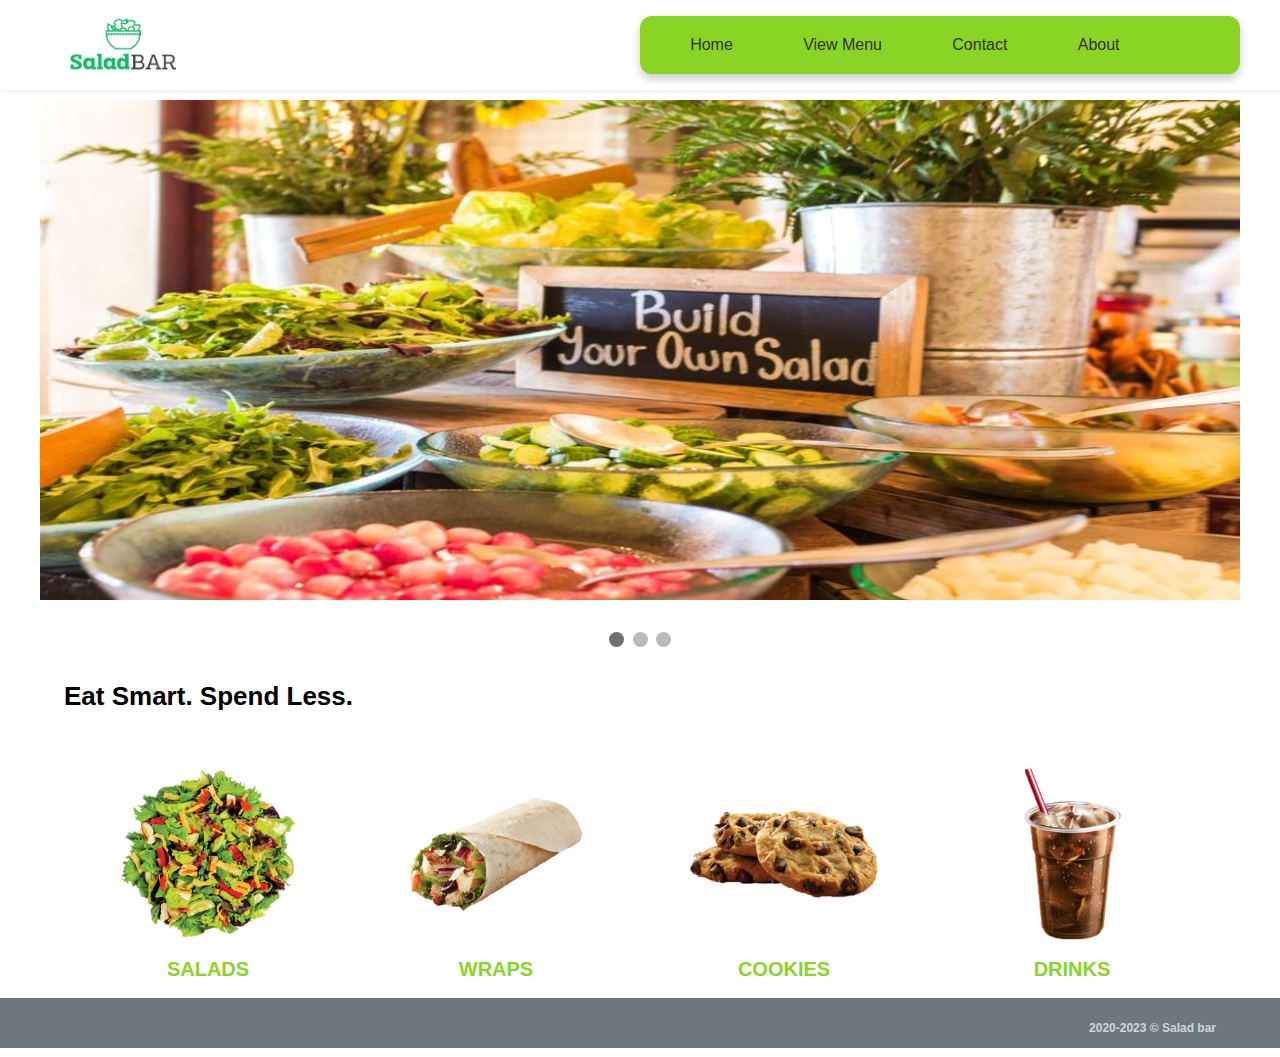
<file: index.html>
<!DOCTYPE html>
<html lang="en">
<head>
    <meta charset="UTF-8">
    <meta name="viewport" content="width=divice-width, initial-scale=1.0">
    <title>Salad Bar</title>
    <link rel="stylesheet" href="https://cdnjs.cloudflare.com/ajax/libs/font-awesome/6.4.2/css/all.min.css" integrity="sha512-z3gLpd7yknf1YoNbCzqRKc4qyor8gaKU1qmn+CShxbuBusANI9QpRohGBreCFkKxLhei6S9CQXFEbbKuqLg0DA==" crossorigin="anonymous" referrerpolicy="no-referrer" />
    <link rel="stylesheet" href="./styles.css">

</head>
<body>
    <Section id="Nav-Container">
        <article>
          <div class="logo">
            <img src="./Images/logo.png" alt="" style="height: 90px;">
          </div>
          <div class="nav"> 
            <ul class="nav-links">
                <li><a href="index.html">Home</a></li>
                <li class="ViewMenu"><a href="./ViewMenu/ViewMenu.html">View Menu</a></li>
                <li class="Contact"><a href="./Contact/Contact.html">Contact</a></li>
                <li class="About"><a href="./About/About.html">About</a></li>
                <li><span><a href=""><i class="fa-solid fas fa-shopping-cart"></i></a></span>  </li>               

            </ul>
          </div>
        </article>
      </Section> 
      <Section id="Slideshow-Containter">
        <div class="slideshow-container">
          <div class="mySlides fade">
            <img src="Images/slider3.jpg" style="width:100%">
          </div>
          <div class="mySlides fade">
            <img src="Images/slider2.png" style="width:100%">
          </div>
          <div class="mySlides fade">
            <img src="Images/slider1.jpg" style="width:100%">
          </div>
      </div>
          <br>
  
          <div style="text-align:center">
            <span class="dot"></span>
            <span class="dot"></span>
            <span class="dot"></span>
          </div>

      </Section>
      <!-- save Block section -->
      <section id="saveBlock">
        <article>
            <header><p>Eat Smart. Spend Less.</p></header>
            <main>
                <div>
                  <figure>
                   <img src="Images/SALADS.png" alt="img">
                   <figcaption>SALADS</figcaption>
                  </figure>
                </div>
                <div>
                  <figure>
                    <img src="Images/WRAPE.png" alt="img">
                    <figcaption>WRAPS</figcaption>
                  </figure>
                </div>
                <div>
                  <figure>
                    <img src="Images/COOKIES.png" alt="img">
                    <figcaption>COOKIES</figcaption>
                  </figure>
                </div>
                <div>
                <figure>
                  <img src="Images/drink-toss-dtsp.png" alt="img">
                  <figcaption>DRINKS</figcaption>
                </figure>
              </div>
            </main>
        </article>
      </section>
      <!-- save block end -->
      
      <!-- Footer start -->
      <section id="footerSection">
        <article>
          <footer>
            <div>
                <span><a href=""><i class="fab fa-facebook"></i></a></span>
                <span><a href=""><i class="fab fa-instagram"></i></a></span>
                <span><a href=""><i class="fab fa-twitter-square"></i></a></span>
                <span><a href=""><i class="far fa-play-circle"></i></a></span>
                <span><a href=""><i class="fab fa-pinterest"></i></a></span>
            </div>
            <div>
                2020-2023 © Salad bar
            </div>
          </footer>
        </article>
      </section>
      <!-- Footer End -->
    <script src="script.js"></script>
</body>
</html>
</file>
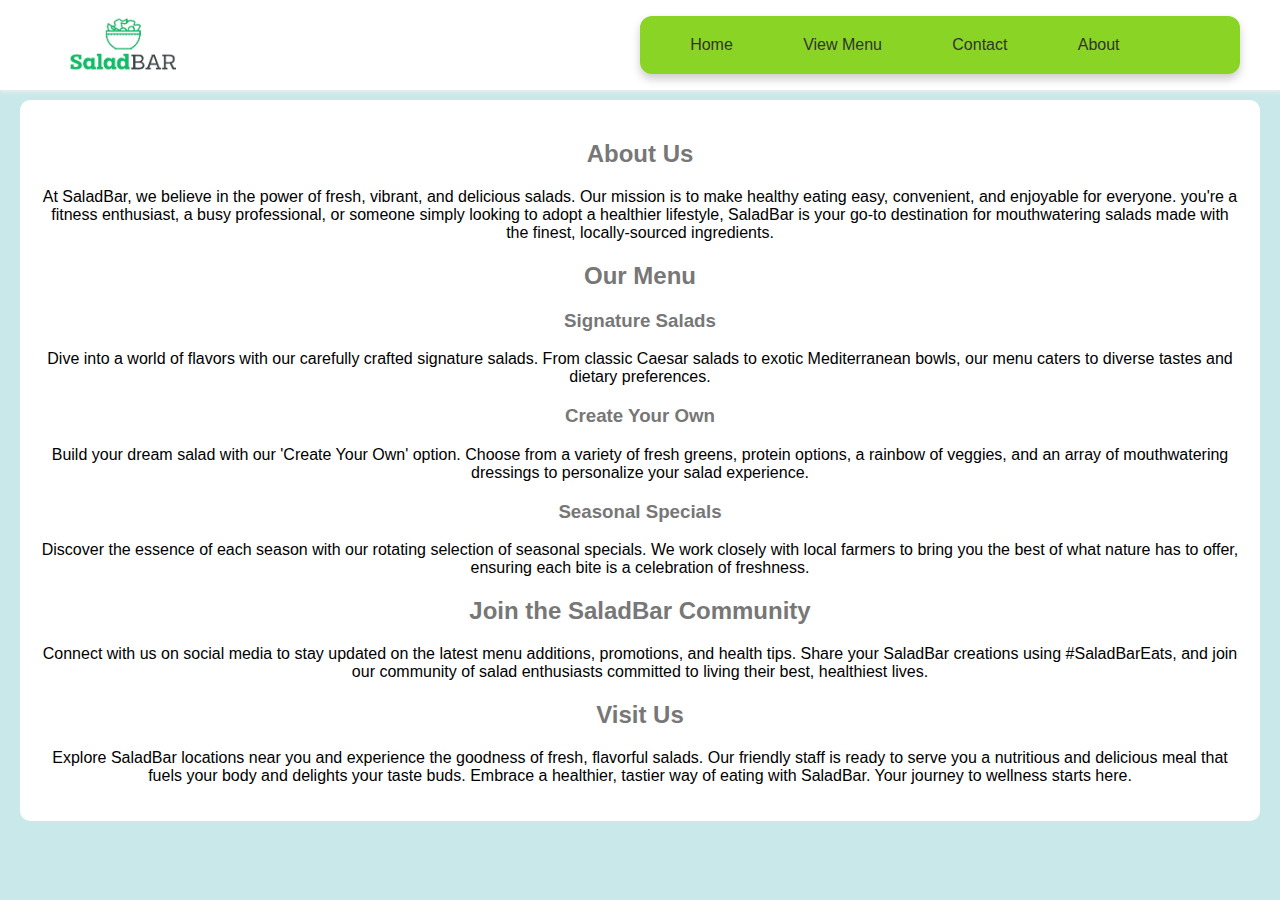
<file: About/About.html>
<!DOCTYPE html>
<html lang="en">
<head>
    <meta charset="UTF-8">
    <meta name="viewport" content="width=divice-width, initial-scale=1.0">
    <title>About</title>
    <link rel="stylesheet" href="https://cdnjs.cloudflare.com/ajax/libs/font-awesome/6.4.2/css/all.min.css" integrity="sha512-z3gLpd7yknf1YoNbCzqRKc4qyor8gaKU1qmn+CShxbuBusANI9QpRohGBreCFkKxLhei6S9CQXFEbbKuqLg0DA==" crossorigin="anonymous" referrerpolicy="no-referrer" />
    <link rel="stylesheet" href="./styles.css">
</head>
<body>
    <Section id="Nav-Container">
        <article>
          <div class="logo">
            <img src="../Images/logo.png" alt="" style="height: 90px;">
          </div>
          <div class="nav"> 
            <ul class="nav-links">
                <li><a href="../index.html">Home</a></li>
                <li class="ViewMenu"><a href="../ViewMenu/ViewMenu.html">View Menu</a></li>
                <li class="Contact"><a href="../Contact/Contact.html">Contact</a></li>
                <li class="About"><a href="../About/About.html">About</a></li>
                <li><span><a href=""><i class="fa-solid fas fa-shopping-cart"></i></a></span>  </li>               

            </ul>
          </div>
        </article>
      </Section> 
      <Section id="aboutMainSection">
        <article>
            <section id="about">
                <h2>About Us</h2>
                <p>At SaladBar, we believe in the power of fresh, vibrant, and delicious salads.  
                    Our mission is to make healthy eating easy, convenient, and enjoyable for everyone. 
                    you're a fitness enthusiast, a busy professional, or someone simply looking to adopt  
                    a healthier lifestyle, SaladBar is your go-to destination for mouthwatering salads made with the finest, 
                    locally-sourced ingredients.</p>
            </section>
        
            <section id="menu">
                <h2>Our Menu</h2>
                <h3>Signature Salads</h3>
                <p>Dive into a world of flavors with our carefully crafted signature salads.  
                    From classic Caesar salads to exotic Mediterranean bowls, our menu caters to diverse tastes and dietary preferences.</p>
        
                <h3>Create Your Own</h3>
                <p>Build your dream salad with our 'Create Your Own' option. Choose from a variety of fresh greens, 
                     protein options, a rainbow of veggies, and an array of mouthwatering dressings to personalize your salad experience.</p>
        
                <h3>Seasonal Specials</h3>
                <p>Discover the essence of each season with our rotating selection of seasonal specials. 
                     We work closely with local farmers to bring you the best of what nature has to offer, 
                     ensuring each bite is a celebration of freshness.</p>
            </section>
        
            <section id="Community">
                <h2>Join the SaladBar Community</h2>
                <p>Connect with us on social media to stay updated on the latest menu additions, 
                     promotions, and health tips. Share your SaladBar creations using #SaladBarEats, 
                      and join our community of salad enthusiasts committed to living their best, healthiest lives.</p>
            </section>
            <section id="locations">
                <h2>Visit Us</h2>
                <p>Explore SaladBar locations near you and experience the goodness of fresh, flavorful salads. 
                     Our friendly staff is ready to serve you a nutritious and delicious meal that fuels  
                        your body and delights your taste buds.

                    Embrace a healthier, tastier way of eating with SaladBar. Your journey to wellness starts here.</p>
            </section>
        </article>
      </Section>
    <Section>
</body>
</html>
</file>
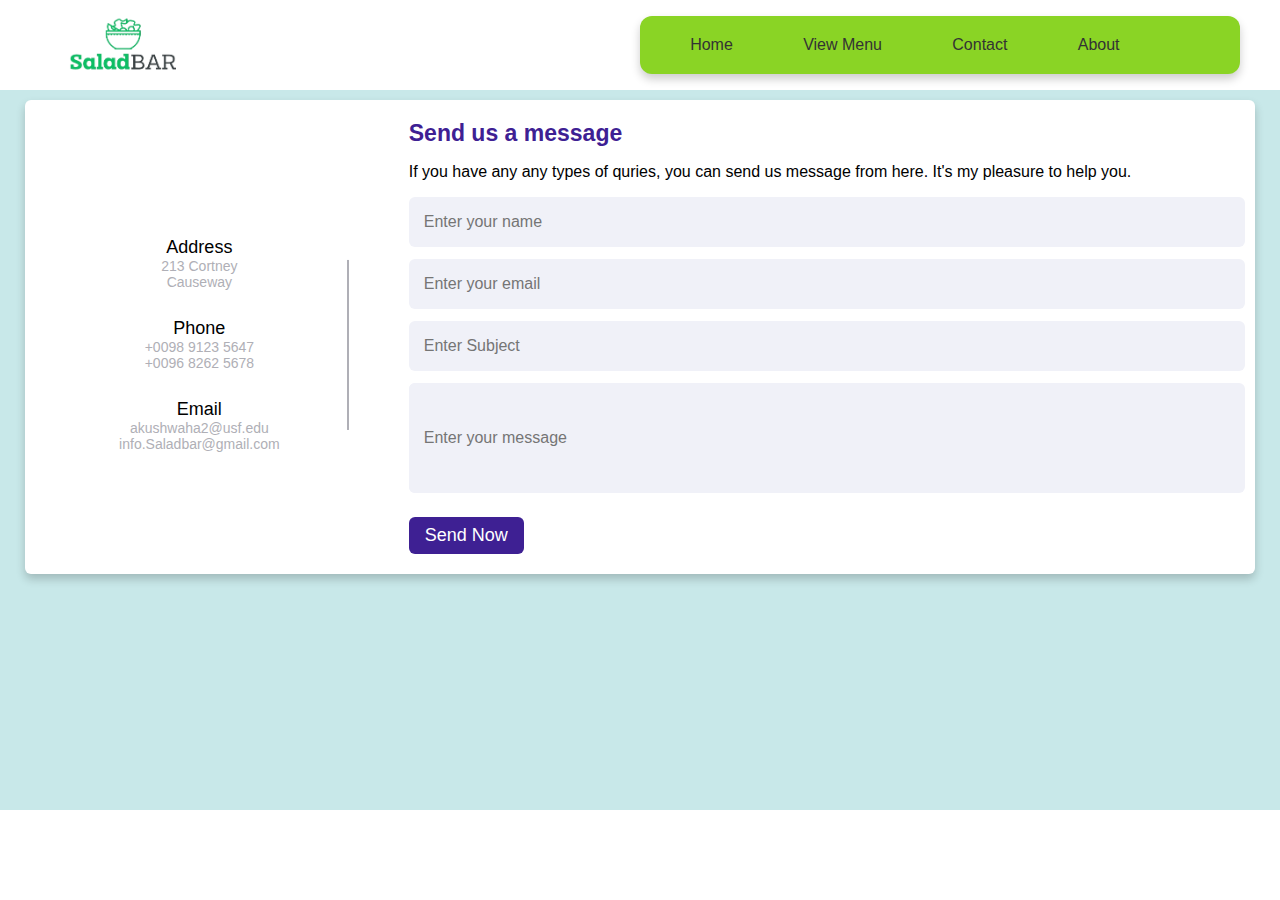
<file: Contact/Contact.html>
<!DOCTYPE html>
<html lang="en">
<head>
    <meta charset="UTF-8">
    <meta name="viewport" content="width=divice-width, initial-scale=1.0">
    <title>Contact</title>
    <link rel="stylesheet" href="https://cdnjs.cloudflare.com/ajax/libs/font-awesome/6.4.2/css/all.min.css" integrity="sha512-z3gLpd7yknf1YoNbCzqRKc4qyor8gaKU1qmn+CShxbuBusANI9QpRohGBreCFkKxLhei6S9CQXFEbbKuqLg0DA==" crossorigin="anonymous" referrerpolicy="no-referrer" />
    <link rel="stylesheet" href="./styles.css">
</head>
<body>
    <Section id="Nav-Container">
        <article>
          <div class="logo">
            <img src="../Images/logo.png" alt="" style="height: 90px;">
          </div>
          <div class="nav"> 
            <ul class="nav-links">
                <li><a href="../index.html">Home</a></li>
                <li class="ViewMenu"><a href="../ViewMenu/ViewMenu.html">View Menu</a></li>
                <li class="Contact"><a href="../Contact/Contact.html">Contact</a></li>
                <li class="About"><a href="../About/About.html">About</a></li>
                <li><span><a href=""><i class="fa-solid fas fa-shopping-cart"></i></a></span>  </li>               

            </ul>
          </div>
        </article>
      </Section> 
      <section id="ContactForm">
        <article>
            <div class="container">
                <div class="content">
                  <div class="left-side">
                    <div class="address details">
                      <i class="fas fa-map-marker-alt"></i>
                      <div class="topic">Address</div>
                      <div class="text-one">213 Cortney</div>
                      <div class="text-two">Causeway</div>
                    </div>
                    <div class="phone details">
                      <i class="fas fa-phone-alt"></i>
                      <div class="topic">Phone</div>
                      <div class="text-one">+0098 9123 5647</div>
                      <div class="text-two">+0096 8262 5678</div>
                    </div>
                    <div class="email details">
                      <i class="fas fa-envelope"></i>
                      <div class="topic">Email</div>
                      <div class="text-one">akushwaha2@usf.edu</div>
                      <div class="text-two">info.Saladbar@gmail.com</div>
                    </div>
                  </div>
                  <div class="right-side">
                    <div class="topic-text">Send us a message</div>
                    <p>If you have any any types of quries, you can send us message from here. It's my pleasure to help you.</p>
                  <form action="#">
                    <div class="input-box">
                      <input type="text" placeholder="Enter your name">
                    </div>
                    <div class="input-box">
                      <input type="text" placeholder="Enter your email">
                    </div>
                    <div class="input-box">
                        <input type="text" placeholder="Enter Subject">
                      </div>
                    <div class="input-box message-box">
                        <input type="text" placeholder="Enter your message">
                    </div>
                    <div class="button">
                      <input type="button" value="Send Now" >
                    </div>
                  </form>
                </div>
                </div>
              </div>
        </article>
      </section>
</body>
</html>
</file>
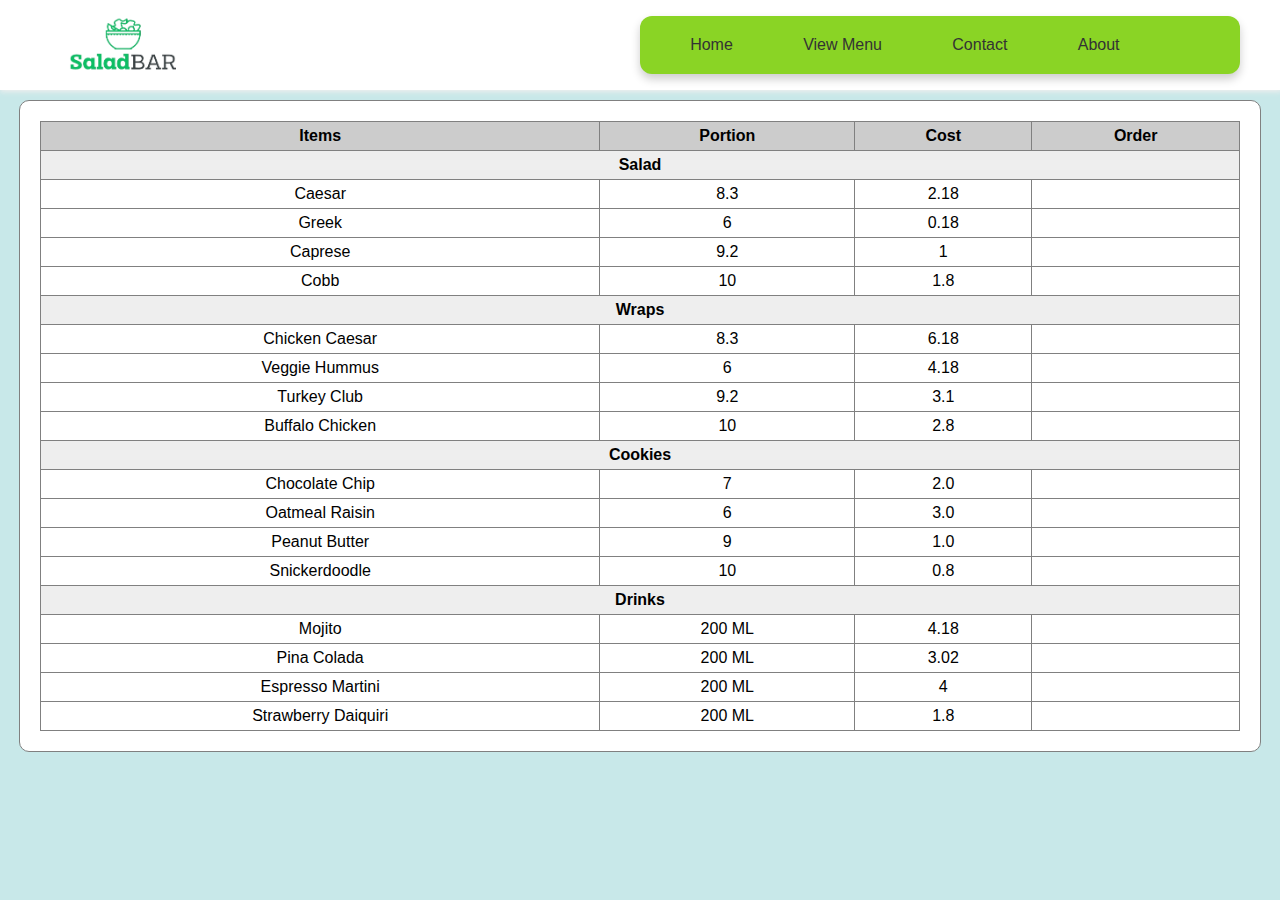
<file: ViewMenu/ViewMenu.html>
<!DOCTYPE html>
<html lang="en">
<head>
    <meta charset="UTF-8">
    <meta name="viewport" content="width=\, initial-scale=1.0">
    <title>ViewMenu</title>
    <link rel="stylesheet" href="https://cdnjs.cloudflare.com/ajax/libs/font-awesome/6.4.2/css/all.min.css" integrity="sha512-z3gLpd7yknf1YoNbCzqRKc4qyor8gaKU1qmn+CShxbuBusANI9QpRohGBreCFkKxLhei6S9CQXFEbbKuqLg0DA==" crossorigin="anonymous" referrerpolicy="no-referrer" />
    <link rel="stylesheet" href="./styles.css">
</head>
<body>
    <Section id="Nav-Container">
        <article>
          <div class="logo">
            <img src="../Images/logo.png" alt="" style="height: 90px;">
          </div>
          <div class="nav"> 
            <ul class="nav-links">
                <li><a href="../index.html">Home</a></li>
                <li class="ViewMenu"><a href="../ViewMenu/ViewMenu.html">View Menu</a></li>
                <li class="Contact"><a href="../Contact/Contact.html">Contact</a></li>
                <li class="About"><a href="../About/About.html">About</a></li>
                <li><span><a href=""><i class="fa-solid fas fa-shopping-cart"></i></a></span>  </li>               
            </ul>
          </div>
        </article>
      </Section> 
    <Section id="tableSection">
        <article>
            <table>
              <thead>
                <tr>
                  <th>Items</th>
                  <th>Portion</th>
                  <th>Cost</th>
                  <th>Order</th>
                </tr>
              </thead>
                <tbody>
                  <tr>
                    <td colspan="4"  class = "tdColspan">Salad</td>
                  </tr>
                  <tr>
                    <td>Caesar</td>
                    <td>8.3</td>
                    <td>2.18</td>                     
                    <td><span><a href=""><i class="fa-solid fas fa-shopping-cart"></i></a></span></td>
                  </tr>
                  <tr>
                    <td>Greek</td>
                    <td>6</td>
                    <td>0.18</td>                     
                    <td><span><a href=""><i class="fa-solid fas fa-shopping-cart"></i></a></span></td>
                  </tr>
                  <tr>
                    <td>Caprese</td>
                    <td>9.2</td>
                    <td>1</td>                     
                    <td><span><a href=""><i class="fa-solid fas fa-shopping-cart"></i></a></span></td>
                  </tr>
                  <tr>
                    <td>Cobb</td>
                    <td>10</td>
                    <td>1.8</td>                     
                    <td><span><a href=""><i class="fa-solid fas fa-shopping-cart"></i></a></span></td>
                  </tr>
                  <tr>
                    <td colspan="4"  class = "tdColspan">Wraps</td>
                  </tr>
                  <tr>
                    <td>Chicken Caesar</td>
                    <td>8.3</td>
                    <td>6.18</td>                     
                    <td><span><a href=""><i class="fa-solid fas fa-shopping-cart"></i></a></span></td>
                  </tr>
                  <tr>
                    <td>Veggie Hummus</td>
                    <td>6</td>
                    <td>4.18</td>                     
                    <td><span><a href=""><i class="fa-solid fas fa-shopping-cart"></i></a></span></td>
                  </tr>
                  <tr>
                    <td>Turkey Club</td>
                    <td>9.2</td>
                    <td>3.1</td>                     
                    <td><span><a href=""><i class="fa-solid fas fa-shopping-cart"></i></a></span></td>
                  </tr>
                  <tr>
                    <td>Buffalo Chicken</td>
                    <td>10</td>
                    <td>2.8</td>                     
                    <td><span><a href=""><i class="fa-solid fas fa-shopping-cart"></i></a></span></td>
                  </tr>
                  <tr>
                    <td colspan="4"  class = "tdColspan">Cookies</td>
                  </tr>
                  <tr>
                    <td>Chocolate Chip</td>
                    <td>7</td>
                    <td>2.0</td>                     
                    <td><span><a href=""><i class="fa-solid fas fa-shopping-cart"></i></a></span></td>
                  </tr>
                  <tr>
                    <td>Oatmeal Raisin</td>
                    <td>6</td>
                    <td>3.0</td>                     
                    <td><span><a href=""><i class="fa-solid fas fa-shopping-cart"></i></a></span></td>
                  </tr>
                  <tr>
                    <td>Peanut Butter</td>
                    <td>9</td>
                    <td>1.0</td>                     
                    <td><span><a href=""><i class="fa-solid fas fa-shopping-cart"></i></a></span></td>
                  </tr>
                  <tr>
                    <td>Snickerdoodle</td>
                    <td>10</td>
                    <td>0.8</td>                     
                    <td><span><a href=""><i class="fa-solid fas fa-shopping-cart"></i></a></span></td>
                  </tr>
                  <tr>
                    <td colspan="4"  class = "tdColspan">Drinks</td>
                  </tr>
                  <tr>
                    <td>Mojito</td>
                    <td>200 ML</td>
                    <td>4.18</td>                     
                    <td><span><a href=""><i class="fa-solid fas fa-shopping-cart"></i></a></span></td>
                  </tr>
                  <tr>
                    <td>Pina Colada</td>
                    <td>200 ML</td>
                    <td>3.02</td>                     
                    <td><span><a href=""><i class="fa-solid fas fa-shopping-cart"></i></a></span></td>
                  </tr>
                  <tr>
                    <td>Espresso Martini</td>
                    <td>200 ML</td>
                    <td>4</td>                     
                    <td><span><a href=""><i class="fa-solid fas fa-shopping-cart"></i></a></span></td>
                  </tr>
                  <tr>
                    <td>Strawberry Daiquiri</td>
                    <td>200 ML</td>
                    <td>1.8</td>                     
                    <td><span><a href=""><i class="fa-solid fas fa-shopping-cart"></i></a></span></td>
                  </tr>
                </tbody>
              </table>
        </article>
    </Section>
</body>
</html>
</file>
<file: styles.css>
/* Google Fonts Import Link */
@import url('https://fonts.googleapis.com/css2?family=Poppins:wght@300;400;500;600;700&display=swap');

body{
  font-family: 'Open Sans', sans-serif;
  padding: 0;
  margin: 0;
  background-color: #fff;
}
/* Nav section starts here */

#Nav-Container{
  background-color: #fff;
  box-shadow: 1px 1px 5px 1px #eee;
  align-items: center;
}

#Nav-Container article{
  width: 1200px;
  margin: 0 auto;
  display: flex;
  height: 90px;
}
#Nav-Container .logo, #Nav-Container .nav{
flex: 1;
}
#Nav-Container article .nav-links
{
  display: flex;
  align-items: center;
  background: #8ad425;
  padding: 20px 15px;
  border-radius: 12px;
  box-shadow: 0 5px 10px rgba(0,0,0,0.2);
  justify-content: space-around;
}
#Nav-Container article .nav-links li{
  list-style: none;
}

#Nav-Container article .nav-links li a{
  position: relative;
  font-weight: 500;
  padding: 6px 0;
  color: #333;
  text-decoration: none;
}

#Nav-Container article .nav-links li a:hover{
  color: #2594d4;
}
/* nav selection ends here */
#Slideshow-Containter .slideshow-container  {
  position: relative;
  width: 1200px;
  margin: 10px auto;
}
#Slideshow-Containter .slideshow-container img {
  height: 500px;
}
.text {
  color: #f2f2f2;
  font-size: 15px;
  padding: 8px 12px;
  position: absolute;
  bottom: 8px;
  width: 100%;
  text-align: center;
}

.numbertext {
  color: #f2f2f2;
  font-size: 12px;
  padding: 8px 12px;
  position: absolute;
  top: 0;
}

.dot {
  height: 15px;
  width: 15px;
  margin: 0 2px;
  background-color: #bbb;
  border-radius: 50%;
  display: inline-block;
  transition: background-color 0.6s ease;
}

.active {
  background-color: #717171;
}

.fade {
  animation-name: fade;
  animation-duration: 1.5s;
}

@keyframes fade {
  from {opacity: .4} 
  to {opacity: 1}
}


#saveBlock article{
  width: 90%;
  margin: 30px auto;
  padding-bottom: 30px;
}
#saveBlock article p{
  font-weight: 700;
  font-size: 26px;
  color: #000;
  font-family: Open Sans,sans-serif;
}
#saveBlock article main div{
  width:32%;
  height: 200px;
 
  
}
#saveBlock article main{
  display: flex;
  justify-content: space-between;
}
#saveBlock article div img{
  width: 100%;
  height: 200px;
  border-radius: 4px;
}
#saveBlock article div img:hover{
  transform: scale(1.1);
  transition: ease all 0.7s;
}
#saveBlock article div figure figcaption{
  color: #8ad425;
  text-align: center;
  font-size: 20px;
  font-weight: bold;
}


/* footer start here*/
#footerSection{
  height: 50px;
  clear: both;
  position: relative;
  z-index: 1;
  background: #6d787d;
}
#footerSection article{
  width: 90%;
  margin: 0 auto;
}
#footerSection footer{
  display: flex;
  justify-content: space-between;
  align-items: center;
  border-top: 0px solid #fff;
}
#footerSection footer div span a{
  font-size: 20px;
  margin: 10px;
  color: #fff;

}
#footerSection footer div:nth-child(2){
  color: hsla(0,0%,100%,.7);
  font-weight: 700;
  font-size: 12px;
}
#footerSection footer div{
  margin: 18px 0 18px;
}
</file>
<file: About/styles.css>
/* Google Fonts Import Link */
@import url('https://fonts.googleapis.com/css2?family=Poppins:wght@300;400;500;600;700&display=swap');

body{
  font-family: 'Open Sans', sans-serif;
  padding: 0;
  margin: 0;
  background-color: #c8e8e9;
  
}
/* Nav Section starts here */

#Nav-Container{
  background-color: #fff;
  box-shadow: 1px 1px 5px 1px #eee;
  align-items: center;
}

#Nav-Container article{
  width: 1200px;
  margin: 0 auto;
  display: flex;
  height: 90px;
}
#Nav-Container .logo, #Nav-Container .nav{
flex: 1;
}
#Nav-Container article .nav-links
{
  display: flex;
  align-items: center;
  background: #8ad425;
  padding: 20px 15px;
  border-radius: 12px;
  box-shadow: 0 5px 10px rgba(0,0,0,0.2);
  justify-content: space-around;
}
#Nav-Container article .nav-links li{
  list-style: none;
}

#Nav-Container article .nav-links li a{
  position: relative;
  font-weight: 500;
  padding: 6px 0;
  color: #333;
  text-decoration: none;
}

#Nav-Container article .nav-links li a:hover{
  color: #2594d4;
}

/* Nav section ends here */
/* About section starts here  */
#aboutMainSection{
  width: 1200px;
  border: 1px solid gray;
  background-color: #fff;
  border-radius: 10px;
  border-style: none; 
  margin: 10px auto; 
  padding: 20px;

}
#aboutMainSection h2, #aboutMainSection h3{
  color: #777;
}
#aboutMainSection h2, #aboutMainSection h3, #aboutMainSection p{
  text-align: center;
  text-wrap: wrap;
  justify-content: center;
}
#aboutMainSection p{
  font-family: sans-serif;
  font-size: 1rem;
  font-weight: 100;
  font-style:unset;
  font-stretch:narrower;
}

/* About section ends here*/
</file>
<file: Contact/styles.css>
/* Google Fonts Import Link */
@import url('https://fonts.googleapis.com/css2?family=Poppins:wght@300;400;500;600;700&display=swap');

body{
  font-family: 'Open Sans', sans-serif;
  padding: 0;
  margin: 0;
  background-color: #fff;
  
}
/* Nav Section starts here */

#Nav-Container{
  background-color: #fff;
  box-shadow: 1px 1px 5px 1px #eee;
  align-items: center;
}

#Nav-Container article{
  width: 1200px;
  margin: 0 auto;
  display: flex;
  height: 90px;
}
#Nav-Container .logo, #Nav-Container .nav{
flex: 1;
}
#Nav-Container article .nav-links
{
  display: flex;
  align-items: center;
  background: #8ad425;
  padding: 20px 15px;
  border-radius: 12px;
  box-shadow: 0 5px 10px rgba(0,0,0,0.2);
  justify-content: space-around;
}
#Nav-Container article .nav-links li{
  list-style: none;
}

#Nav-Container article .nav-links li a{
  position: relative;
  font-weight: 500;
  padding: 6px 0;
  color: #333;
  text-decoration: none;
}

#Nav-Container article .nav-links li a:hover{
  color: #2594d4;
}

/* Nav section ends here */
/* Concact form starts here */
#ContactForm{
  min-height: 80vh;
  background: #c8e8e9;
  display: flex;
  /* align-items: center; */
  justify-content: center;
}
.container{
    width:1150px;
    background: #fff;
    border-radius: 6px;
    padding: 20px 40px;
    box-shadow: 0 5px 10px rgba(0, 0, 0, 0.2);
    margin: 10px auto;
  }
  .container .content{
    display: flex;
    align-items: center;
    justify-content: space-between;
  }
  .container .content .left-side{
    width: 25%;
    height: 100%;
    display: flex;
    flex-direction: column;
    align-items: center;
    justify-content: center;
    margin-top: 15px;
    position: relative;
  }
  .content .left-side::before{
    content: '';
    position: absolute;
    height: 70%;
    width: 2px;
    right: -15px;
    top: 50%;
    transform: translateY(-50%);
    background: #afafb6;
  }
  .content .left-side .details{
    margin: 14px;
    text-align: center;
  }
  .content .left-side .details i{
    font-size: 30px;
    color: #3e2093;
    margin-bottom: 10px;
  }
  .content .left-side .details .topic{
    font-size: 18px;
    font-weight: 500;
  }
  .content .left-side .details .text-one,
  .content .left-side .details .text-two{
    font-size: 14px;
    color: #afafb6;
  }
  .container .content .right-side{
    width: 75%;
    margin-left: 75px;
  }
  .content .right-side .topic-text{
    font-size: 23px;
    font-weight: 600;
    color: #3e2093;
  }
  .right-side .input-box{
    height: 50px;
    width: 100%;
    margin: 12px 0;
  }
  .right-side .input-box input,
  .right-side .input-box textarea{
    height: 100%;
    width: 100%;
    border: none;
    outline: none;
    font-size: 16px;
    background: #F0F1F8;
    border-radius: 6px;
    padding: 0 15px;
    resize: none;
  }
  .right-side .message-box{
    min-height: 110px;
    font-size: 16px;
    background: #F0F1F8;
    border-radius: 6px;
    /* padding: 0 15px; */
    resize: none;
    width: 100%;
    border: none;
    outline: none;
  }


  .right-side .input-box textarea{
    padding-top: 6px;
  }
  .right-side .button{
    display: inline-block;
    margin-top: 12px;
  }
  .right-side .button input[type="button"]{
    color: #fff;
    font-size: 18px;
    outline: none;
    border: none;
    padding: 8px 16px;
    border-radius: 6px;
    background: #3e2093;
    cursor: pointer;
    transition: all 0.3s ease;
  }
  .button input[type="button"]:hover{
    background: #5029bc;
  }
  @media (max-width: 950px) {
    .container{
      width: 90%;
      padding: 30px 40px 40px 35px ;
    }
    .container .content .right-side{
     width: 75%;
     margin-left: 55px;
  }
  }
  @media (max-width: 820px) {
    .container{
      margin: 40px 0;
      height: 100%;
    }
    .container .content{
      flex-direction: column-reverse;
    }
   .container .content .left-side{
     width: 100%;
     flex-direction: row;
     margin-top: 40px;
     justify-content: center;
     flex-wrap: wrap;
   }
   .container .content .left-side::before{
     display: none;
   }
   .container .content .right-side{
     width: 100%;
     margin-left: 0;
   }
  }
</file>
<file: ViewMenu/styles.css>
/* Google Fonts Import Link */
@import url('https://fonts.googleapis.com/css2?family=Poppins:wght@300;400;500;600;700&display=swap');

body{
  font-family: 'Open Sans', sans-serif;
  padding: 0;
  margin: 0;
  background-color: #c8e8e9;
  
}
/* Nav Section starts here */

#Nav-Container{
  background-color: #fff;
  box-shadow: 1px 1px 5px 1px #eee;
  align-items: center;
}

#Nav-Container article{
  width: 1200px;
  margin: 0 auto;
  display: flex;
  height: 90px;
}
#Nav-Container .logo, #Nav-Container .nav{
flex: 1;
}
#Nav-Container article .nav-links
{
  display: flex;
  align-items: center;
  background: #8ad425;
  padding: 20px 15px;
  border-radius: 12px;
  box-shadow: 0 5px 10px rgba(0,0,0,0.2);
  justify-content: space-around;
}
#Nav-Container article .nav-links li{
  list-style: none;
}

#Nav-Container article .nav-links li a{
  position: relative;
  font-weight: 500;
  padding: 6px 0;
  color: #333;
  text-decoration: none;
}

#Nav-Container article .nav-links li a:hover{
  color: #2594d4;
}

/* Nav section ends here */
/* table section starts here  */
#tableSection{
  width: 1200px;
  border: 1px solid gray;
  background-color: #fff;
  border-radius: 10px;
  margin: 10px auto; 
  padding: 20px;
}
table {
  width: 100%;
  text-align: center;
  border-collapse: collapse;
}

td,th {
  border: 1px solid gray;
  padding: 5px;
}

th {
  background-color: #ccc;
}
thead, tbody{
  border: 1px solid gray;
  border-radius: 10px;
}
.tdColspan{
  background-color: #eee;
  font-family: sans-serif;
  font-weight: bold;
}
/* table section ends here*/
</file>
